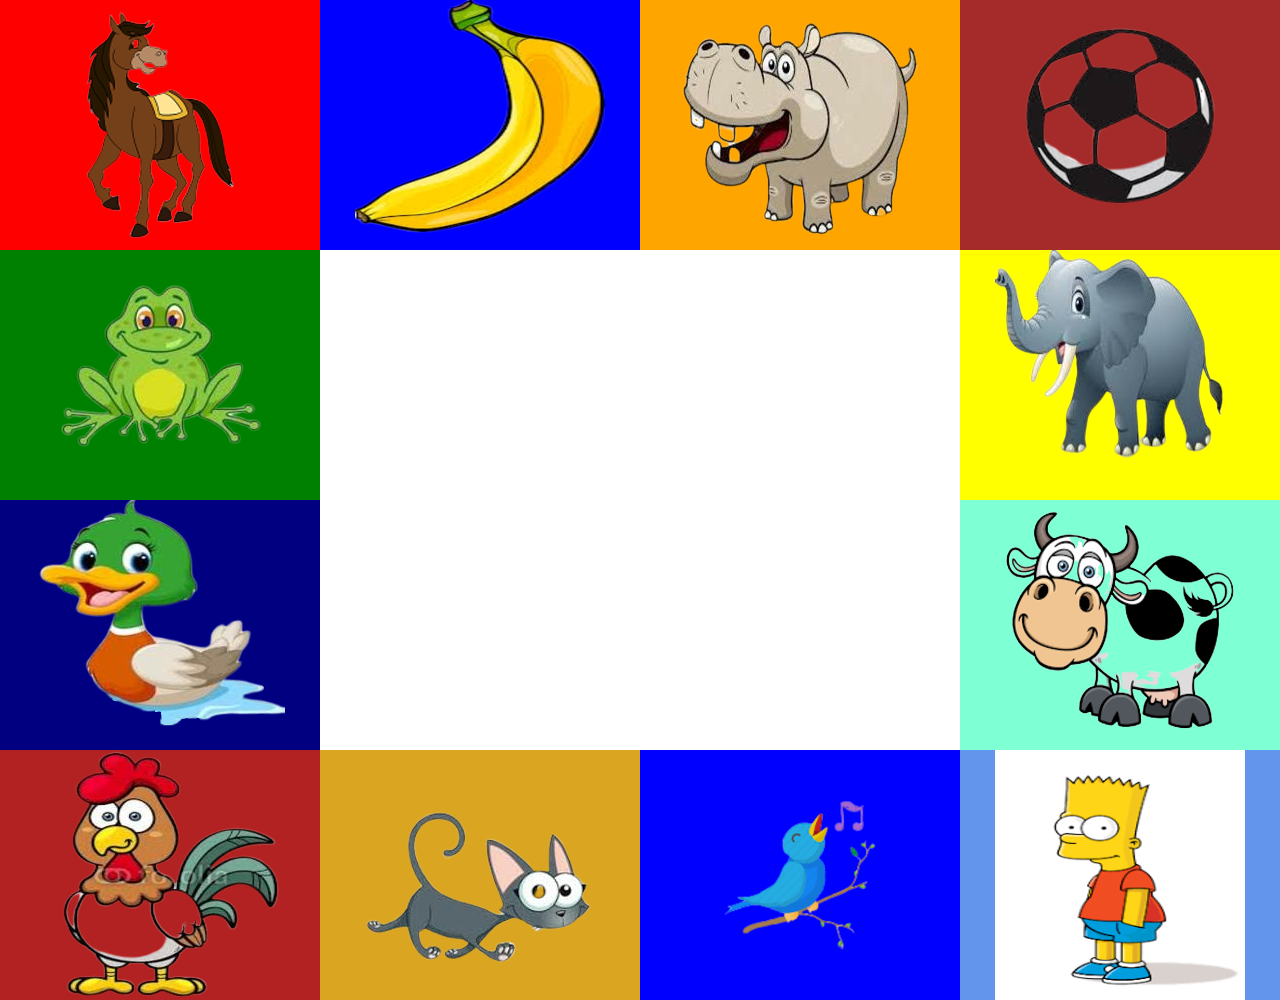
<file: index.html>
<html lang="en">
  <head>
    <meta charset="UTF-8" />
    <meta name="viewport" content="width=device-width, initial-scale=1.0" />
    <meta http-equiv="X-UA-Compatible" content="ie=edge" />
    <link
      rel="stylesheet"
      href="https://stackpath.bootstrapcdn.com/bootstrap/4.3.1/css/bootstrap.min.css"
      integrity="sha384-ggOyR0iXCbMQv3Xipma34MD+dH/1fQ784/j6cY/iJTQUOhcWr7x9JvoRxT2MZw1T"
      crossorigin="anonymous"
    />
    <link rel="stylesheet" href="style.css" />
    <title>tapEffects</title>
  </head>
  <body>
    <div class="grid-container">
      <div class="animasyon ekran" style="background-color: whitesmoke"></div>
      
      <div class="box u1" style="background-color: red">
        <audio class="sound" src="sounds/Basic_Rock_Crash_135.wav"></audio>
        <div class="shape"><img class="resim" src="img/horse.png" alt=""></div>
      </div>
      <div class="box u2" style="background-color: blue">
        <audio class="sound" src="sounds/RatAtat_155.wav"></audio>
        <div class="shape"><img class="resim" src="img/banana.png" alt=""></div>
      </div>
      <div class="box u3" style="background-color: orange">
        <audio class="sound" src="sounds/Tamba_112.wav"></audio>
        <div class="shape"><img class="resim" src="img/hippo.png" alt=""></div>
      </div>
      <div class="box u4" style="background-color: brown">
        <audio class="sound" src="sounds/bubbles.mp3"></audio>
        <img class="resim" src="img/ball.png" alt="">
    </div>      

      <div class="box ou1" style="background-color: green">
        <audio class="sound" src="sounds/clay.mp3"></audio>        
        <div class="shape"><img class="resim" src="img/frog.png" alt="">
        </div>
      </div>
    

      <div class="box ou2" style="background-color: yellow">
        <audio class="sound" src="sounds/confetti.mp3"></audio>
        <div class="shape"><img class="resim" src="img/elephant.png" alt=""></div>
      </div>

      <div class="box oa1" style="background-color: navy">
        <audio class="sound" src="sounds/Basic_Rock_135.wav"></audio>
        <div class="shape"><img class="resim" src="img/duck.png" alt=""></div>
      </div>

      <div class="box oa2" style="background-color: aquamarine">
        <audio class="sound" src="sounds/first_beat.wav"></audio>
        <div class="shape"><img class="resim" src="img/cow.png" alt=""></div>
      </div>
      <div class="box a1" style="background-color: firebrick">
        <audio class="sound" src="sounds/glimmer.mp3"></audio>
        <div class="shape"><img class="resim" src="img/chicken.png" alt=""></div>
      </div>
      <div class="box a2" style="background-color: goldenrod">
        <audio class="sound" src="sounds/Basic_Rock_135.wav"></audio>
        <div class="shape"><img class="resim" src="img/cat.png" alt=""></div>
      </div>
      <div class="box a3" style="background-color: blue">
        <audio class="sound" src="sounds/moon.mp3"></audio>
        <div class="shape"><img class="resim" src="img/bird.png" alt=""></div>
      </div>
      <div class="box a4" style="background-color: cornflowerblue">
        <audio class="sound" src="sounds/ufo.mp3"></audio>
        <div class="shape"><img class="resim" src="img/bart.png" alt=""></div>
      </div>
    </div>

    <script src="main.js"></script>
  </body>
</html>
</file>
<file: style.css>
html, body, .grid-container { height: 100%; margin: 0; }

h1 {
    text-align: center;
}

.box{
	text-align: center;
display: flex;
flex-direction: column;
justify-content: center	
}

.animasyon, img {
    
    margin: auto;
	max-width : 100%;
	height: auto;
	display: block;
}

.grid-container {
    display: grid;
    grid-template-columns: 1fr 1fr 1fr 1fr;
    grid-template-rows: 1fr 1fr 1fr 1fr;
    grid-template-areas: "u1 u2 u3 u4" "ou1 animasyon animasyon ou2" "oa1 animasyon animasyon oa2" "a1 a2 a3 a4";
  }
  
  .animasyon { grid-area: animasyon; }
  
  .u1 { grid-area: u1; }
  
  .u2 { grid-area: u2; }
  
  .u3 { grid-area: u3; }
  
  .u4 { grid-area: u4; }
  
  .ou1 { grid-area: ou1; }
  
  .ou2 { grid-area: ou2; }
  
  .oa1 { grid-area: oa1; }
  
  .oa2 { grid-area: oa2; }
  
  .a1 { grid-area: a1; }
  
  .a2 { grid-area: a2; }
  
  .a3 { grid-area: a3; }
  
  .a4 { grid-area: a4; }


img {
    max-width: 100%;
    height: auto;
}

.rotate-in-center {
	-webkit-animation: rotate-in-center 0.6s cubic-bezier(0.250, 0.460, 0.450, 0.940) both;
	animation: rotate-in-center 0.6s cubic-bezier(0.250, 0.460, 0.450, 0.940) both;
}

/* ----------------------------------------------
 * Generated by Animista on 2019-8-27 17:4:27
 * Licensed under FreeBSD License.
 * See http://animista.net/license for more info. 
 * w: http://animista.net, t: @cssanimista
 * ---------------------------------------------- */

/**
 * ----------------------------------------
 * animation rotate-in-center
 * ----------------------------------------
 */
@-webkit-keyframes rotate-in-center {
    0% {
      -webkit-transform: rotate(-360deg);
              transform: rotate(-360deg);
      opacity: 0;
    }
    100% {
      -webkit-transform: rotate(0);
              transform: rotate(0);
      opacity: 1;
    }
  }
  @keyframes rotate-in-center {
    0% {
      -webkit-transform: rotate(-360deg);
              transform: rotate(-360deg);
      opacity: 0;
    }
    100% {
      -webkit-transform: rotate(0);
              transform: rotate(0);
      opacity: 1;
    }
  }
  


  .roll-in-left {
	-webkit-animation: roll-in-left 0.6s ease-out both;
	        animation: roll-in-left 0.6s ease-out both;
}

/* ----------------------------------------------
 * Generated by Animista on 2019-8-28 0:36:51
 * Licensed under FreeBSD License.
 * See http://animista.net/license for more info. 
 * w: http://animista.net, t: @cssanimista
 * ---------------------------------------------- */

/**
 * ----------------------------------------
 * animation roll-in-left
 * ----------------------------------------
 */
@-webkit-keyframes roll-in-left {
    0% {
      -webkit-transform: translateX(-800px) rotate(-540deg);
              transform: translateX(-800px) rotate(-540deg);
      opacity: 0;
    }
    100% {
      -webkit-transform: translateX(0) rotate(0deg);
              transform: translateX(0) rotate(0deg);
      opacity: 1;
    }
  }
  @keyframes roll-in-left {
    0% {
      -webkit-transform: translateX(-800px) rotate(-540deg);
              transform: translateX(-800px) rotate(-540deg);
      opacity: 0;
    }
    100% {
      -webkit-transform: translateX(0) rotate(0deg);
              transform: translateX(0) rotate(0deg);
      opacity: 1;
    }
  }
  
  .slit-in-vertical {
	-webkit-animation: slit-in-vertical 0.45s ease-out both;
	        animation: slit-in-vertical 0.45s ease-out both;
}

/* ----------------------------------------------
 * Generated by Animista on 2019-8-28 0:39:5
 * Licensed under FreeBSD License.
 * See http://animista.net/license for more info. 
 * w: http://animista.net, t: @cssanimista
 * ---------------------------------------------- */

/**
 * ----------------------------------------
 * animation slit-in-vertical
 * ----------------------------------------
 */
@-webkit-keyframes slit-in-vertical {
    0% {
      -webkit-transform: translateZ(-800px) rotateY(90deg);
              transform: translateZ(-800px) rotateY(90deg);
      opacity: 0;
    }
    54% {
      -webkit-transform: translateZ(-160px) rotateY(87deg);
              transform: translateZ(-160px) rotateY(87deg);
      opacity: 1;
    }
    100% {
      -webkit-transform: translateZ(0) rotateY(0);
              transform: translateZ(0) rotateY(0);
    }
  }
  @keyframes slit-in-vertical {
    0% {
      -webkit-transform: translateZ(-800px) rotateY(90deg);
              transform: translateZ(-800px) rotateY(90deg);
      opacity: 0;
    }
    54% {
      -webkit-transform: translateZ(-160px) rotateY(87deg);
              transform: translateZ(-160px) rotateY(87deg);
      opacity: 1;
    }
    100% {
      -webkit-transform: translateZ(0) rotateY(0);
              transform: translateZ(0) rotateY(0);
    }
  }

  .slide-in-elliptic-top-bck {
	-webkit-animation: slide-in-elliptic-top-bck 0.7s cubic-bezier(0.250, 0.460, 0.450, 0.940) both;
	        animation: slide-in-elliptic-top-bck 0.7s cubic-bezier(0.250, 0.460, 0.450, 0.940) both;
}

/* ----------------------------------------------
 * Generated by Animista on 2019-8-28 0:39:44
 * Licensed under FreeBSD License.
 * See http://animista.net/license for more info. 
 * w: http://animista.net, t: @cssanimista
 * ---------------------------------------------- */

/**
 * ----------------------------------------
 * animation slide-in-elliptic-top-bck
 * ----------------------------------------
 */
@-webkit-keyframes slide-in-elliptic-top-bck {
    0% {
      -webkit-transform: translateY(-600px) rotateX(30deg) scale(6.5);
              transform: translateY(-600px) rotateX(30deg) scale(6.5);
      -webkit-transform-origin: 50% 200%;
              transform-origin: 50% 200%;
      opacity: 0;
    }
    100% {
      -webkit-transform: translateY(0) rotateX(0) scale(1);
              transform: translateY(0) rotateX(0) scale(1);
      -webkit-transform-origin: 50% -500px;
              transform-origin: 50% -500px;
      opacity: 1;
    }
  }
  @keyframes slide-in-elliptic-top-bck {
    0% {
      -webkit-transform: translateY(-600px) rotateX(30deg) scale(6.5);
              transform: translateY(-600px) rotateX(30deg) scale(6.5);
      -webkit-transform-origin: 50% 200%;
              transform-origin: 50% 200%;
      opacity: 0;
    }
    100% {
      -webkit-transform: translateY(0) rotateX(0) scale(1);
              transform: translateY(0) rotateX(0) scale(1);
      -webkit-transform-origin: 50% -500px;
              transform-origin: 50% -500px;
      opacity: 1;
    }
  }

  .bounce-in-top {
	-webkit-animation: bounce-in-top 1.1s both;
	        animation: bounce-in-top 1.1s both;
}

/* ----------------------------------------------
 * Generated by Animista on 2019-8-28 1:1:23
 * Licensed under FreeBSD License.
 * See http://animista.net/license for more info. 
 * w: http://animista.net, t: @cssanimista
 * ---------------------------------------------- */

/**
 * ----------------------------------------
 * animation bounce-in-top
 * ----------------------------------------
 */
@-webkit-keyframes bounce-in-top {
    0% {
      -webkit-transform: translateY(-500px);
              transform: translateY(-500px);
      -webkit-animation-timing-function: ease-in;
              animation-timing-function: ease-in;
      opacity: 0;
    }
    38% {
      -webkit-transform: translateY(0);
              transform: translateY(0);
      -webkit-animation-timing-function: ease-out;
              animation-timing-function: ease-out;
      opacity: 1;
    }
    55% {
      -webkit-transform: translateY(-65px);
              transform: translateY(-65px);
      -webkit-animation-timing-function: ease-in;
              animation-timing-function: ease-in;
    }
    72% {
      -webkit-transform: translateY(0);
              transform: translateY(0);
      -webkit-animation-timing-function: ease-out;
              animation-timing-function: ease-out;
    }
    81% {
      -webkit-transform: translateY(-28px);
              transform: translateY(-28px);
      -webkit-animation-timing-function: ease-in;
              animation-timing-function: ease-in;
    }
    90% {
      -webkit-transform: translateY(0);
              transform: translateY(0);
      -webkit-animation-timing-function: ease-out;
              animation-timing-function: ease-out;
    }
    95% {
      -webkit-transform: translateY(-8px);
              transform: translateY(-8px);
      -webkit-animation-timing-function: ease-in;
              animation-timing-function: ease-in;
    }
    100% {
      -webkit-transform: translateY(0);
              transform: translateY(0);
      -webkit-animation-timing-function: ease-out;
              animation-timing-function: ease-out;
    }
  }
  @keyframes bounce-in-top {
    0% {
      -webkit-transform: translateY(-500px);
              transform: translateY(-500px);
      -webkit-animation-timing-function: ease-in;
              animation-timing-function: ease-in;
      opacity: 0;
    }
    38% {
      -webkit-transform: translateY(0);
              transform: translateY(0);
      -webkit-animation-timing-function: ease-out;
              animation-timing-function: ease-out;
      opacity: 1;
    }
    55% {
      -webkit-transform: translateY(-65px);
              transform: translateY(-65px);
      -webkit-animation-timing-function: ease-in;
              animation-timing-function: ease-in;
    }
    72% {
      -webkit-transform: translateY(0);
              transform: translateY(0);
      -webkit-animation-timing-function: ease-out;
              animation-timing-function: ease-out;
    }
    81% {
      -webkit-transform: translateY(-28px);
              transform: translateY(-28px);
      -webkit-animation-timing-function: ease-in;
              animation-timing-function: ease-in;
    }
    90% {
      -webkit-transform: translateY(0);
              transform: translateY(0);
      -webkit-animation-timing-function: ease-out;
              animation-timing-function: ease-out;
    }
    95% {
      -webkit-transform: translateY(-8px);
              transform: translateY(-8px);
      -webkit-animation-timing-function: ease-in;
              animation-timing-function: ease-in;
    }
    100% {
      -webkit-transform: translateY(0);
              transform: translateY(0);
      -webkit-animation-timing-function: ease-out;
              animation-timing-function: ease-out;
    }
  }
  
  .flip-vertical-fwd {
	-webkit-animation: flip-vertical-fwd 0.4s cubic-bezier(0.455, 0.030, 0.515, 0.955) both;
	        animation: flip-vertical-fwd 0.4s cubic-bezier(0.455, 0.030, 0.515, 0.955) both;
}

/* ----------------------------------------------
 * Generated by Animista on 2019-8-28 1:2:29
 * Licensed under FreeBSD License.
 * See http://animista.net/license for more info. 
 * w: http://animista.net, t: @cssanimista
 * ---------------------------------------------- */

/**
 * ----------------------------------------
 * animation flip-vertical-fwd
 * ----------------------------------------
 */
@-webkit-keyframes flip-vertical-fwd {
    0% {
      -webkit-transform: translateZ(0) rotateY(0);
              transform: translateZ(0) rotateY(0);
    }
    100% {
      -webkit-transform: translateZ(160px) rotateY(180deg);
              transform: translateZ(160px) rotateY(180deg);
    }
  }
  @keyframes flip-vertical-fwd {
    0% {
      -webkit-transform: translateZ(0) rotateY(0);
              transform: translateZ(0) rotateY(0);
    }
    100% {
      -webkit-transform: translateZ(160px) rotateY(180deg);
              transform: translateZ(160px) rotateY(180deg);
    }
  }
</file>
